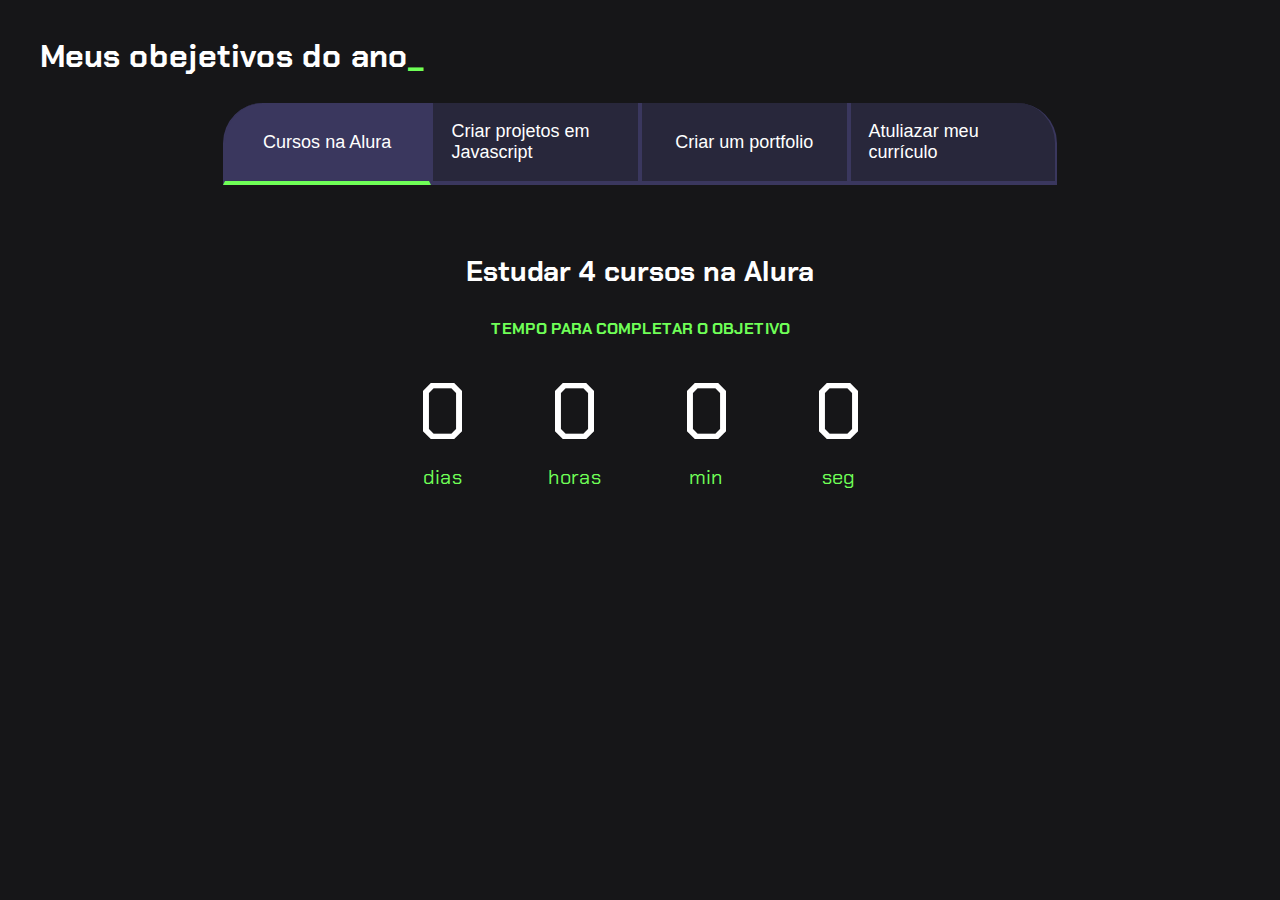
<file: xleo/index.html>
<!DOCTYPE html>
<html lang="pt-br">
<head>
    <meta charset="UTF-8">
    <meta name="viewport" content="width=device-width, initial-scale=1.0">
    <title>Meus objetivos do ano </title>
    <link rel="stylesheet" href="style.css">
</head>
<body>
    <section class="conteudo-principal">
    <h2 class="titulo-principal">Meus obejetivos do ano<span>_</span></h2>
    <div class="botoes">
        <buttan class="botao ativo">Cursos na Alura</buttan>
        <buttan class="botao">Criar projetos em Javascript</buttan>
        <buttan class="botao">Criar um portfolio</buttan>
        <buttan class="botao">Atuliazar meu currículo </buttan>
    </div>
    <div class="abas-textos">
        <div class="aba-conteudo ativo">
            <h3 class="aba-conteudo-titulo-principal">Estudar 4 cursos na Alura</h3>
            <h4 class="aba-conteudo-titulo-secundario">Tempo para completar o objetivo</h4>
            <div class="contador">
                <div class="contador-digito">
                    <p class="contador-digito-numero" id="dias0"></p>
                    <p class="contador-digito-texto">dias</p>
                </div>
                <div class="contador-digito">
                    <p class="contador-digito-numero" id="horas0"></p>
                    <p class="contador-digito-texto">horas</p>
                </div>
                <div class="contador-digito">
                    <p class="contador-digito-numero" id="min0"></p>
                    <p class="contador-digito-texto">min</p>
                </div>
                <div class="contador-digito">
                    <p class="contador-digito-numero" id="seg0"></p>
                    <p class="contador-digito-texto">seg</p>
                </div>
            </div>
        </div>
        <div class="aba-conteudo">
            <h3 class="aba-conteudo-titulo-principal">Criar 5 projetos em Javascript</h3>
            <h4 class="aba-conteudo-titulo-secundario">Tempo para completar o objetivo</h4>
            <div class="contador">
                <div class="contador-digito">
                    <p class="contador-digito-numero" id="dias1"></p>
                    <p class="contador-digito-texto">dias</p>
                </div>
                <div class="contador-digito">
                    <p class="contador-digito-numero" id="horas1"></p>
                    <p class="contador-digito-texto">horas</p>
                </div>
                <div class="contador-digito">
                    <p class="contador-digito-numero" id="min1"></p>
                    <p class="contador-digito-texto">min</p>
                </div>
                <div class="contador-digito">
                    <p class="contador-digito-numero" id="seg1"></p>
                    <p class="contador-digito-texto">seg</p>
                </div>
            </div>
        </div>
        <div class="aba-conteudo">
            <h3 class="aba-conteudo-titulo-principal">Criar um portfolio com meus 3 melhores projetos</h3>
            <h4 class="aba-conteudo-titulo-secundario">Tempo para completar o objetivo</h4>
            <div class="contador">
                <div class="contador-digito">
                    <p class="contador-digito-numero" id="dias2"></p>
                    <p class="contador-digito-texto">dias</p>
                </div>
                <div class="contador-digito">
                    <p class="contador-digito-numero" id="horas2"></p>
                    <p class="contador-digito-texto">horas</p>
                </div>
                <div class="contador-digito">
                    <p class="contador-digito-numero" id="min2"></p>
                    <p class="contador-digito-texto">min</p>
                </div>
                <div class="contador-digito">
                    <p class="contador-digito-numero" id="seg2"></p>
                    <p class="contador-digito-texto">seg</p>
                </div>
            </div>
        </div>
        <div class="aba-conteudo">
            <h3 class="aba-conteudo-titulo-principal">Atualizar meu curriculo com os certificados da Alura</h3>
            <h4 class="aba-conteudo-titulo-secundario">Tempo para completar o objetivo</h4>
            <div class="contador">
                <div class="contador-digito">
                    <p class="contador-digito-numero" id="dias3"></p>
                    <p class="contador-digito-texto">dias</p>
                </div>
                <div class="contador-digito">
                    <p class="contador-digito-numero" id="horas3"></p>
                    <p class="contador-digito-texto">horas</p>
                </div>
                <div class="contador-digito">
                    <p class="contador-digito-numero" id="min3"></p>
                    <p class="contador-digito-texto">min</p>
                </div>
                <div class="contador-digito">
                    <p class="contador-digito-numero" id="seg3"></p>
                    <p class="contador-digito-texto">seg</p>
                </div>
            </div>
        </div>
    </div>
    </section>
    <script src="main.js"></script>
</body>
</html>
</file>
<file: xleo/style.css>
@import url('https://fonts.googleapis.com/css?family=Chakra+Petch:wght@400;700&display=swap');

:root {
  --cor-de-fundo: #161618;
  --verde: #6FFF57;
  --branco: #FFFFFF;
  --botao-ativo: #3A375E;
  --botao-inativo: rgba(58, 55, 94, 0.5);
  --texto-fundo: rgba(58, 55, 94, 0.3);
}

body {
  background-color: var(--cor-de-fundo);
  color: var(--branco);
  font-family: 'Chakra Petch', sans-serif;
}


.conteudo-principal{
    display: flex;
    flex-direction: column;
    justify-content: center;
    align-items: center;
    max-width: 1200px;
    width: 100%;
    margin: 0 auto;
}

.titulo-principal{
    text-align: left;
    width: 100%;
    font-size: 32px;
}

.titulo-principal span{
    color: var(--verde);
}

.botao{
    font-family: "Crakra Petch", sans-serif;
    background-color: var(--botao-inativo);
    color: var(--branco);
    display: flex;
    justify-content: center;
    padding: 1em;
    font-size: 18px;
    align-items: center;
    width: 100%;
    border-bottom: 4px solid var(--botao-ativo);
    border-left: 2px solid var(--botao-ativo);
    border-right: 2px solid var(--botao-ativo);
    border-top: none;
}

.botao:first-child {
    border-radius: 40px 40px 0 0;
}

.botoes {
    display: block;
}

.botao.ativo {
    background-color: var(--botao-ativo);
    border-bottom: 4px solid var(--verde);
}

.abas-textos{
    background-color: var(--texto-de-fundo);
    padding: 40px;
    border-radius: 0 0 40px 40px;
}
.aba-conteudo.ativo{
    display:block;
}

.aba-conteudo{
    display: none;
}

.aba-conteudo-titulo-principal{
    font-size: 28px;
    text-align: center;
}

.aba-conteudo-titulo-secundario{
    text-align: center;
    color: var(--verde);
    text-transform: uppercase;
}
.contador{
    display:flex;
    justify-content: center;
    flex-wrap: wrap;
}
.contador-digito{
    padding: 0 16px;
    text-align: center;
    min-width: 100px;
}

.contador-digito-numero{
    font-size: 80px;
    margin: 0;

}

.contador-digito-texto{
    color: var(--verde);
    font-size: 20px;
    margin: 0;

}

@media screen and (min-width: 768px) {
    .botoes {
        display: flex;
    }

    .botao:first-child {
        border-radius: 40px 0 0 0;
    }

    .botao:last-child {
        border-radius: 0 40px 0 0;
    }
}
</file>
